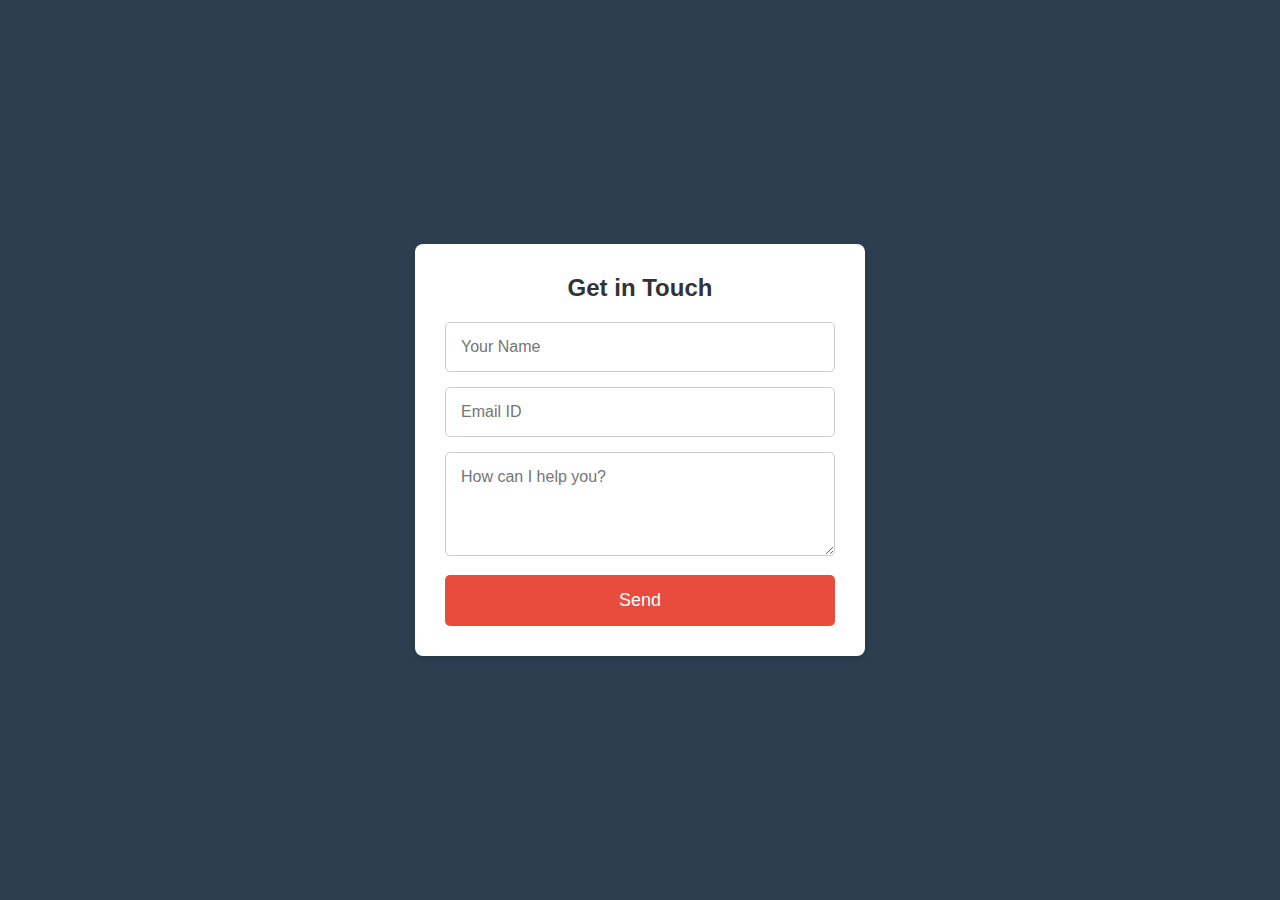
<file: index.html>
<!DOCTYPE html>
<html lang="en">
<head>
    <meta charset="UTF-8">
    <meta name="viewport" content="width=device-width, initial-scale=1.0">
    <title>Contact Form</title>
    <link rel="stylesheet" href="contact.css">
</head>
<body>
    <div class="container">
        <form id="contactForm">
            <h3>Get in Touch</h3>
            <input type="text" id="name" placeholder="Your Name" required>
            <input type="email" id="email" placeholder="Email ID" required>
            <textarea id="message" rows="4" placeholder="How can I help you?"></textarea>
            <button type="submit">Send</button>
            <p id="success-msg">Your message has been sent successfully!</p>
        </form>
    </div>
    <script src="contact.js"></script>
</body>
</html>
</file>
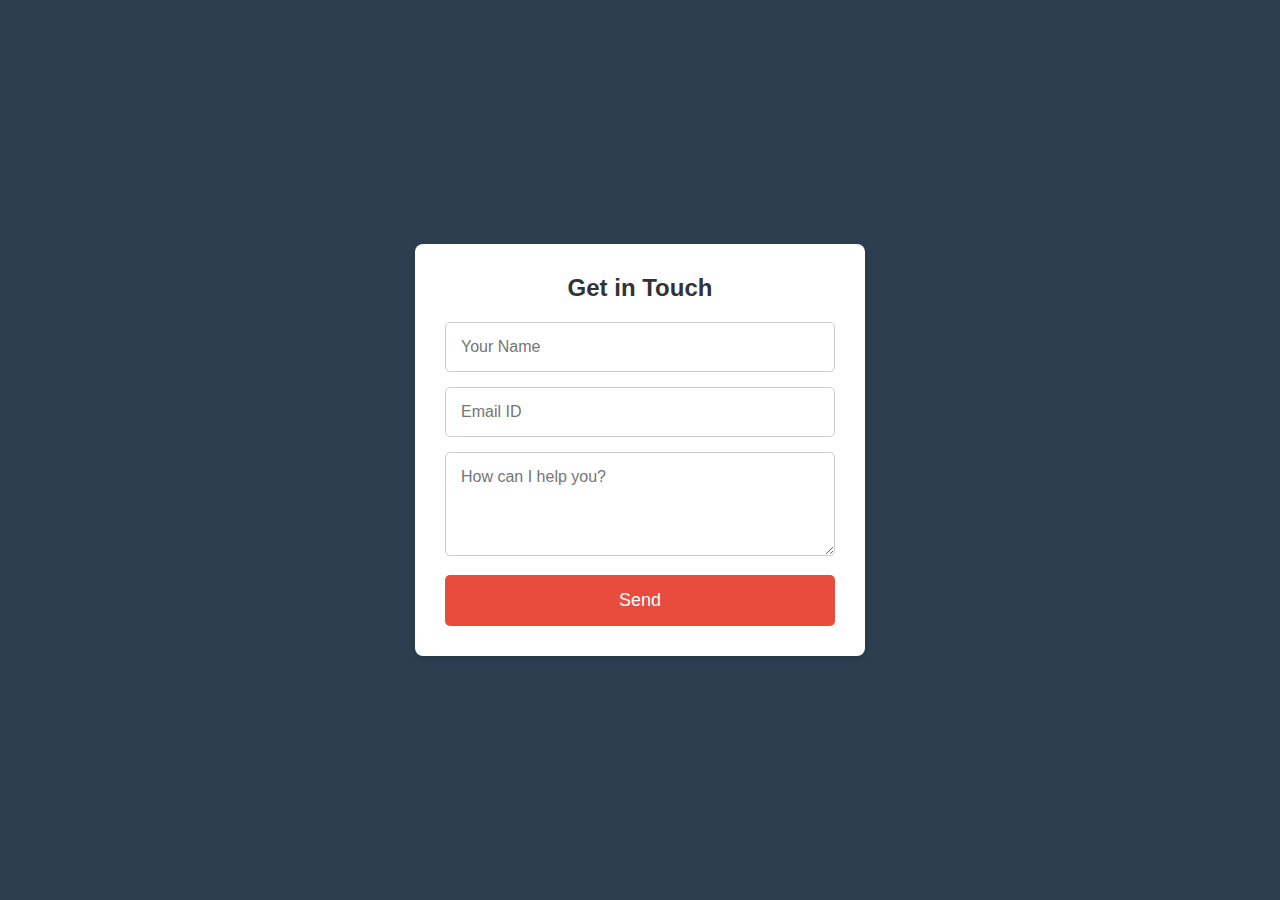
<file: contact.html>
<!DOCTYPE html>
<html lang="en">
<head>
    <meta charset="UTF-8">
    <meta name="viewport" content="width=device-width, initial-scale=1.0">
    <title>Contact Form</title>
    <link rel="stylesheet" href="contact.css">
</head>
<body>
    <div class="container">
        <form id="contactForm">
            <h3>Get in Touch</h3>
            <input type="text" id="name" placeholder="Your Name" required>
            <input type="email" id="email" placeholder="Email ID" required>
            <textarea id="message" rows="4" placeholder="How can I help you?"></textarea>
            <button type="submit">Send</button>
            <p id="success-msg">Your message has been sent successfully!</p>
        </form>
    </div>
    <script src="contact.js"></script>
</body>
</html>
</file>
<file: contact.css>
* {
    margin: 0;
    padding: 0;
    box-sizing: border-box;
    font-family: 'Poppins', sans-serif;
}

body {
    background: #2c3e50;
    display: flex;
    justify-content: center;
    align-items: center;
    min-height: 100vh;
}

.container {
    width: 100%;
    max-width: 450px;
}

form {
    width: 100%;
    background: #fff;
    padding: 30px;
    border-radius: 8px;
    box-shadow: 0 4px 10px rgba(0,0,0,0.1);
}

form h3 {
    font-size: 24px;
    font-weight: 600;
    margin-bottom: 20px;
    color: #333;
    text-align: center;
}

form input, form textarea {
    width: 100%;
    border: 1px solid #ccc;
    outline: none;
    padding: 15px;
    margin-bottom: 15px;
    border-radius: 5px;
    font-size: 16px;
}

form input:focus, form textarea:focus {
    border-color: #e74c3c;
}

form button {
    width: 100%;
    padding: 15px;
    background: #e74c3c;
    color: #fff;
    font-size: 18px;
    border: 0;
    outline: none;
    cursor: pointer;
    border-radius: 5px;
    transition: background 0.3s ease;
}

form button:hover {
    background: #c0392b;
}

#success-msg {
    color: #27ae60;
    margin-top: 15px;
    text-align: center;
    display: none; /* Initially hidden */
}
</file>
